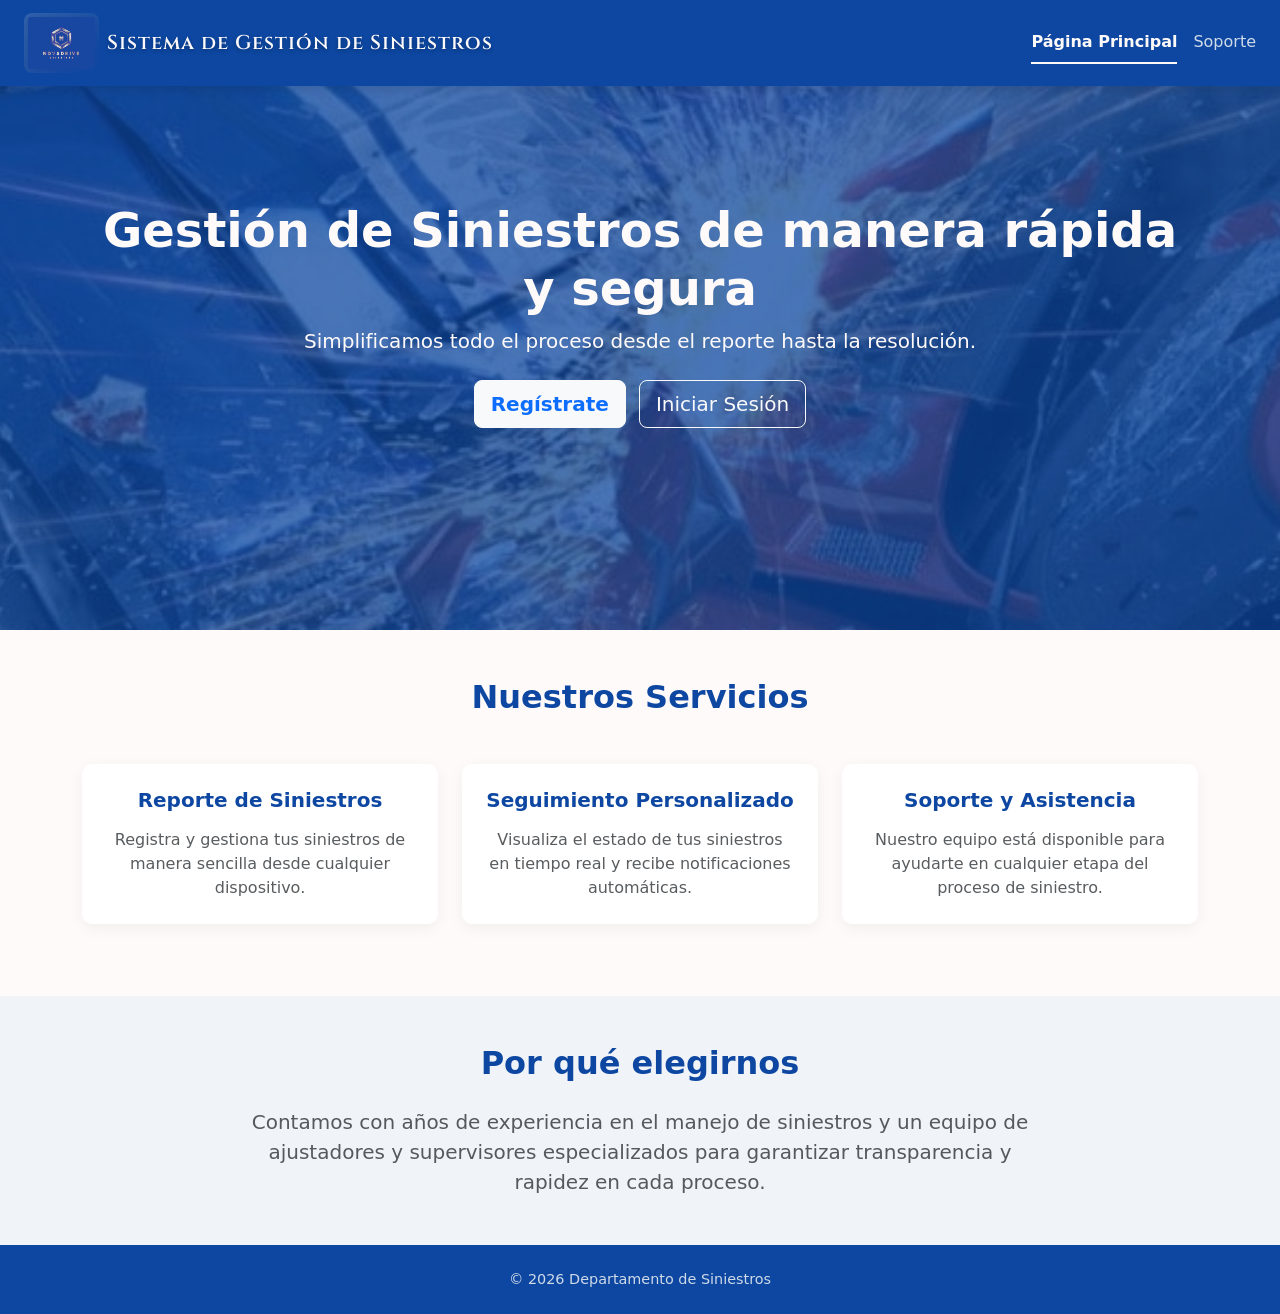
<file: app/view/Index.html>
<!DOCTYPE html>
<html lang="es">
<head>
  <meta charset="UTF-8">
  <meta name="viewport" content="width=device-width, initial-scale=1">
  <title>Bienvenido - Sistema de Gestión de Siniestros</title>
  <link rel="stylesheet" href="../assets/public/css/bootstrap.min.css">
  <link rel="stylesheet" href="../assets/css/styleInicioSesion.css">
</head>
<body>

<!-- NAVBAR -->
<header>
  <nav class="navbar navbar-expand-lg navbar-dark bg-corporate-dark fixed-top px-4">
    <a class="navbar-brand d-flex align-items-center" href="index.html">
        <img src="../assets/Img/Logo.png" alt="Logo Empresa" height="60" class="me-2"> <!-- Ajusté altura visual -->
        <span>Sistema de Gestión de Siniestros</span>
    </a>
    
    <div class="ms-auto d-flex align-items-center">
        <a href="index.html" class="nav-link-flat active">Página Principal</a>
        <a href="Soporte.html" class="nav-link-flat">Soporte</a>
    </div>
    </nav>
</header>

<!-- HERO PARALLAX -->
<section class="hero-parallax">
  <div class="container">
    <h1 class="display-5 fw-bold">Gestión de Siniestros de manera rápida y segura</h1>
    <p class="lead mb-4">Simplificamos todo el proceso desde el reporte hasta la resolución.</p>
    <a href="Registro.php" class="btn btn-light btn-lg me-2 fw-bold text-primary">Regístrate</a>
    <a href="InicioSesion.html" class="btn btn-outline-light btn-lg">Iniciar Sesión</a>
  </div>
</section>

<!-- SECCIÓN DE SERVICIOS -->
<section class="py-5">
  <div class="container">
    <h2 class="text-center section-title">Nuestros Servicios</h2>
    <div class="row text-center">
      <div class="col-md-4 mb-4">
        <div class="card h-100 card-service">
          <div class="card-body p-4">
            <h5 class="card-title fw-bold mb-3">Reporte de Siniestros</h5>
            <p class="card-text text-muted">Registra y gestiona tus siniestros de manera sencilla desde cualquier dispositivo.</p>
          </div>
        </div>
      </div>
      <div class="col-md-4 mb-4">
        <div class="card h-100 card-service">
          <div class="card-body p-4">
            <h5 class="card-title fw-bold mb-3">Seguimiento Personalizado</h5>
            <p class="card-text text-muted">Visualiza el estado de tus siniestros en tiempo real y recibe notificaciones automáticas.</p>
          </div>
        </div>
      </div>
      <div class="col-md-4 mb-4">
        <div class="card h-100 card-service">
          <div class="card-body p-4">
            <h5 class="card-title fw-bold mb-3">Soporte y Asistencia</h5>
            <p class="card-text text-muted">Nuestro equipo está disponible para ayudarte en cualquier etapa del proceso de siniestro.</p>
          </div>
        </div>
      </div>
    </div>
  </div>
</section>

<!-- SECCIÓN DE CONFIANZA -->
<section class="py-5" style="background-color: #f0f4f8;">
  <div class="container text-center">
    <h2 class="fw-bold mb-4" style="color: #0D47A1;">Por qué elegirnos</h2>
    <p class="lead mb-0 text-muted" style="max-width: 800px; margin: 0 auto;">Contamos con años de experiencia en el manejo de siniestros y un equipo de ajustadores y supervisores especializados para garantizar transparencia y rapidez en cada proceso.</p>
  </div>
</section>

<!-- FOOTER -->
<footer class="text-center">
  © 2026 Departamento de Siniestros
</footer>

<script src="../assets/public/js/bootstrap.bundle.min.js"></script>
</body>
</html>
</file>
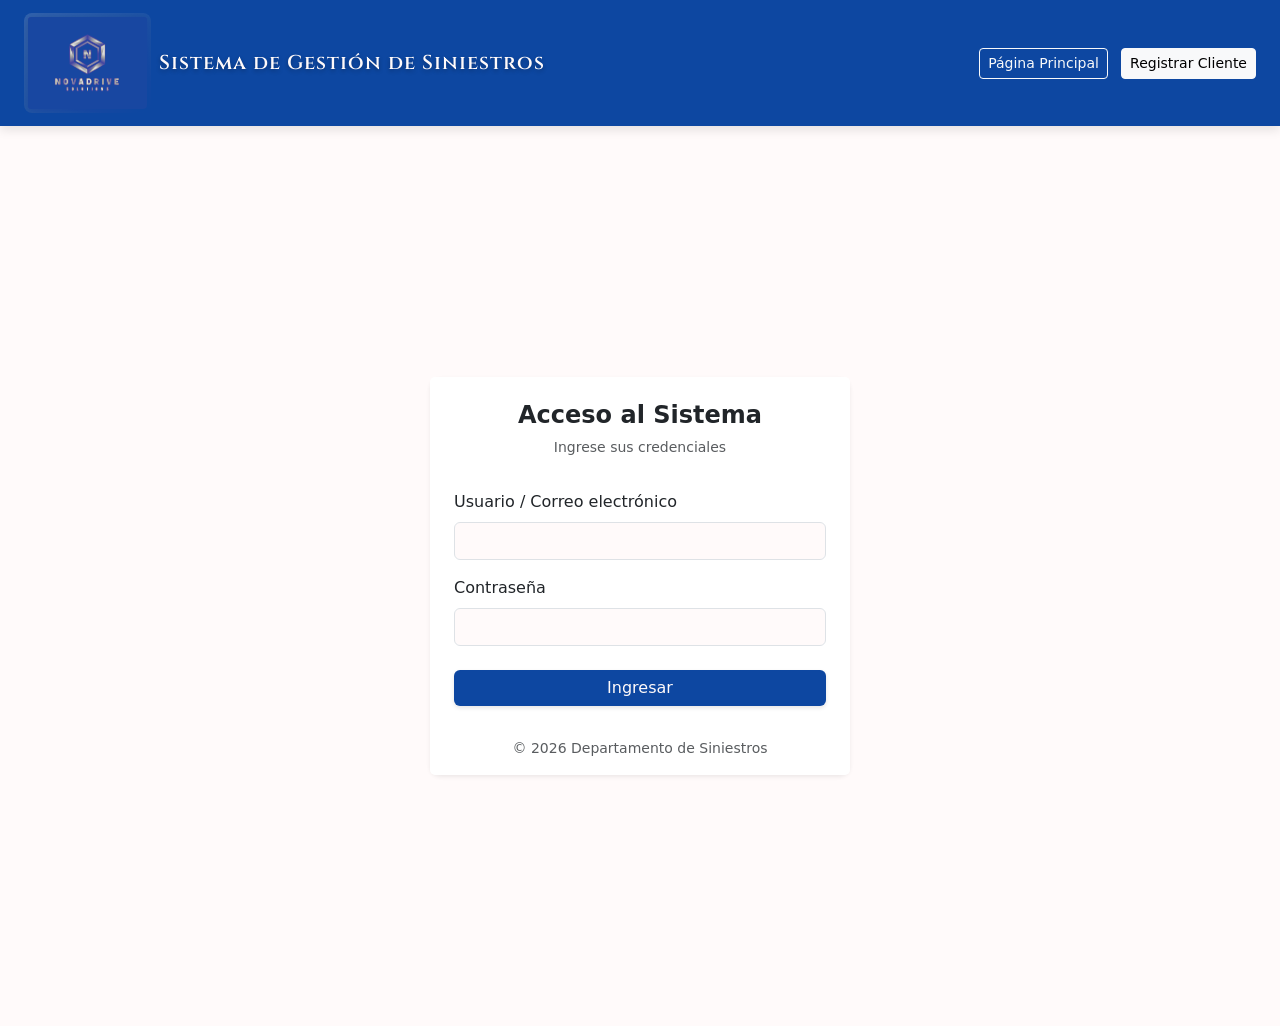
<file: app/view/InicioSesion.html>
<!DOCTYPE html>
<html lang="es">
<head>
  <meta charset="UTF-8">
  <meta name="viewport" content="width=device-width, initial-scale=1">
  <title>Sistema de Gestión de Siniestros</title>

  <!-- Bootstrap 5 -->
  <link rel="stylesheet" href="../assets/public/css/bootstrap.min.css">

  <!-- CSS personalizado -->
  <link rel="stylesheet" href="../assets/css/styleInicioSesion.css">
</head>
<body>

  <!-- HEADER SUPERIOR -->
  <header>
    <nav class="navbar navbar-expand-lg navbar-dark bg-corporate-dark px-4">
        <a class="navbar-brand d-flex align-items-center" href="Index.html">
          <img src="../assets/Img/Logo.png" alt="Logo Empresa" height="100" class="me-2">
          <span class="fw-semibold">Sistema de Gestión de Siniestros</span>
        </a>

      <div class="ms-auto">
        <a href="Index.html" class="btn btn-outline-light btn-sm me-2">
          Página Principal
        </a>
        <a href="Registro.php" class="btn btn-light btn-sm">
          Registrar Cliente
        </a>
      </div>
    </nav>
  </header>

  <!-- CONTENIDO PRINCIPAL -->
  <main class="container-fluid vh-100 d-flex align-items-center justify-content-center bg-corporate">
    
    <section class="card corporate-card shadow-sm">
      
      <header class="card-header text-center bg-white border-0 pt-4">
        <h1 class="h4 fw-bold text-dark">Acceso al Sistema</h1>
        <p class="text-muted small mb-0">Ingrese sus credenciales</p>
      </header>

      <div class="card-body p-4">

        <form action="../../auth/login.php" method="POST">

          <div class="mb-3">
            <label class="form-label">Usuario / Correo electrónico</label>
            <input type="email" name="email" class="form-control" required>
          </div>

          <div class="mb-4">
            <label class="form-label">Contraseña</label>
            <input type="password" name="password" class="form-control" required>
          </div>

          <div class="d-grid">
            <button type="submit" class="btn btn-corporate">
              Ingresar
            </button>
          </div>

        </form>

      </div>

      <div class="modal fade" id="loginError" tabindex="-1">
        <div class="modal-dialog">
          <div class="modal-content">

            <div class="modal-header bg-danger text-white">
              <h5 class="modal-title">Error</h5>
              <button type="button" class="btn-close" data-bs-dismiss="modal"></button>
            </div>

            <div class="modal-body">
              Usuario o contraseña incorrectos
            </div>

          </div>
        </div>
      </div>

      <footer class="card-footer text-center small text-muted bg-white border-0 pb-3">
        © 2026 Departamento de Siniestros
      </footer>

    </section>

  </main>
  <script src="../assets/public/js/bootstrap.bundle.min.js"></script>
  <script>
    const params = new URLSearchParams(window.location.search);
    if (params.has("error")) {
      const modal = new bootstrap.Modal(document.getElementById("loginError"));
      modal.show();
    }
  </script>
  
</body>
</html>
</file>
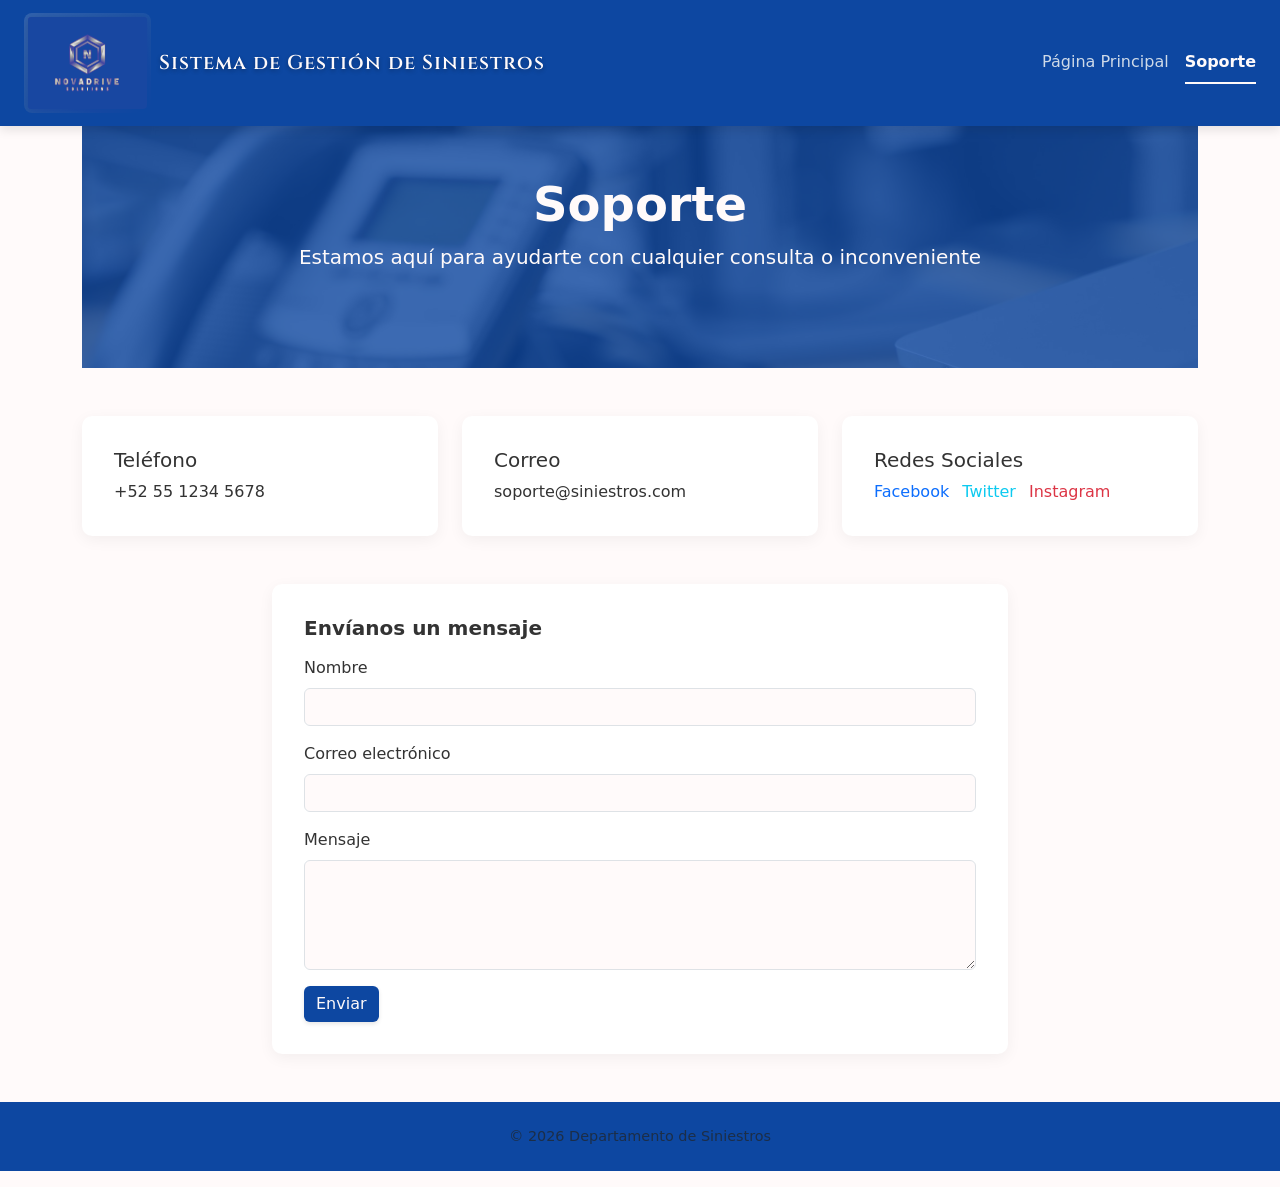
<file: app/view/Soporte.html>
<!DOCTYPE html>
<html lang="es">
<head>
  <meta charset="UTF-8">
  <meta name="viewport" content="width=device-width, initial-scale=1">
  <title>Soporte - Sistema de Gestión de Siniestros</title>

  <!-- Bootstrap -->
  <link rel="stylesheet" href="../assets/public/css/bootstrap.min.css">
  <link rel="stylesheet" href="../assets/css/styleInicioSesion.css">

</head>
<body class="bg-corporate">

<!-- NAVBAR -->
<header>
  <nav class="navbar navbar-expand-lg navbar-dark bg-corporate-dark fixed-top px-4">
  <a class="navbar-brand d-flex align-items-center" href="index.html">
    <img src="../assets/Img/Logo.png" alt="Logo Empresa" height="100" class="me-2">
    <span>Sistema de Gestión de Siniestros</span>
  </a>
  
  <div class="ms-auto d-flex align-items-center">
    <a href="index.html" class="nav-link-flat">Página Principal</a>
    <a href="Soporte.html" class="nav-link-flat active">Soporte</a>
  </div>
</nav>
</header>

<!-- CONTENIDO PRINCIPAL -->
<main class="container mt-5 pt-5">

  <!-- Encabezado de soporte -->
  <div class="support-header">
    <h1 class="display-5 fw-bold">Soporte</h1>
    <p class="lead">Estamos aquí para ayudarte con cualquier consulta o inconveniente</p>
  </div>

  <!-- Tarjetas de contacto -->
  <div class="row">

    <div class="col-md-4">
      <div class="support-card">
        <h5>Teléfono</h5>
        <p class="mb-0">+52 55 1234 5678</p>
      </div>
    </div>

    <div class="col-md-4">
      <div class="support-card">
        <h5>Correo</h5>
        <p class="mb-0">soporte@siniestros.com</p>
      </div>
    </div>

    <div class="col-md-4">
      <div class="support-card">
        <h5>Redes Sociales</h5>
        <p class="mb-0">
          <a href="#" class="text-decoration-none text-primary me-2">Facebook</a>
          <a href="#" class="text-decoration-none text-info me-2">Twitter</a>
          <a href="#" class="text-decoration-none text-danger">Instagram</a>
        </p>
      </div>
    </div>

  </div>

  <!-- Formulario de contacto rápido -->
  <div class="row mt-4">
    <div class="col-md-8 offset-md-2">
      <div class="support-card">
        <h5 class="fw-bold mb-3">Envíanos un mensaje</h5>
        <form action="/contacto" method="POST">
          <div class="mb-3">
            <label for="nombre" class="form-label">Nombre</label>
            <input type="text" class="form-control" id="nombre" name="nombre" required>
          </div>
          <div class="mb-3">
            <label for="email" class="form-label">Correo electrónico</label>
            <input type="email" class="form-control" id="email" name="email" required>
          </div>
          <div class="mb-3">
            <label for="mensaje" class="form-label">Mensaje</label>
            <textarea class="form-control" id="mensaje" name="mensaje" rows="4" required></textarea>
          </div>
          <button type="submit" class="btn btn-corporate">Enviar</button>
        </form>
      </div>
    </div>
  </div>

</main>

<footer class="text-center mt-4 mb-3 text-muted">
  © 2026 Departamento de Siniestros
</footer>

<script src="../assets/public/js/bootstrap.bundle.min.js"></script>
</body>
</html>
</file>
<file: app/assets/css/styleInicioSesion.css>
/* Importación de fuente elegante únicamente para la marca */
@import url('https://fonts.googleapis.com/css2?family=Cinzel:wght@500;600;700&display=swap');

/* ========================================= */
/* CSS GENERAL Y DE INICIO - PALETA RENOVADA */
/* ========================================= */

/* Fondo general */
.bg-corporate {
  background-color: #FFFAFA; /* Color principal */
}

/* Navbar oscuro corporativo */
.bg-corporate-dark {
  background-color: #0D47A1; /* Color secundario */
  box-shadow: 0 4px 10px rgba(0, 0, 0, 0.1); /* Sombreado sutil */
}

/* Marca e Integración de Logo con Degradado */
.navbar-brand img {
  border-radius: 8px;
  background: linear-gradient(135deg, rgba(255, 255, 255, 0.15) 0%, rgba(13, 71, 161, 0) 100%);
  padding: 4px;
  mix-blend-mode: lighten; /* Hace invisible el recuadro negro del logo sobre el azul */
  transition: all 0.3s ease;
  filter: drop-shadow(0 2px 4px rgba(0, 0, 0, 0.2));
}

.navbar-brand img:hover {
  background: linear-gradient(135deg, rgba(255, 255, 255, 0.25) 0%, rgba(13, 71, 161, 0.2) 100%);
}

/* Tipografía elegante exclusiva para el nombre de la empresa */
.navbar-brand span {
  font-family: 'Cinzel', Georgia, 'Times New Roman', serif;
  font-size: 1.25rem;
  font-weight: 600;
  letter-spacing: 1px;
  color: #FFFAFA;
  text-shadow: 0 2px 4px rgba(0, 0, 0, 0.3);
}

/* Tarjeta principal */
.corporate-card {
  width: 100%;
  max-width: 420px;
  border-radius: 10px;
  border: none;
  background-color: #ffffff;
  box-shadow: 0 8px 24px rgba(0, 0, 0, 0.08); /* Sombreado mejorado */
}

.corporate-card-register {
  width: 100%;
  max-width: 720px;
  border-radius: 10px;
  border: none;
  background-color: #ffffff;
  box-shadow: 0 8px 24px rgba(0, 0, 0, 0.08);
}

/* Botón principal */
.btn-corporate {
  background-color: #0D47A1; /* Color secundario */
  color: #FFFAFA;
  border: none;
  font-weight: 500;
  transition: all 0.3s ease;
  box-shadow: 0 2px 4px rgba(0, 0, 0, 0.1);
}

.btn-corporate:hover {
  background-color: #083375; /* Tono más oscuro del secundario para hover */
  color: #FFFAFA;
  transform: translateY(-2px);
  box-shadow: 0 4px 8px rgba(0, 0, 0, 0.15);
}

/* Inputs */
.form-control {
  background-color: #FFFAFA;
  border: 1px solid #dee2e6;
  border-radius: 6px;
  transition: all 0.2s;
}

.form-control:focus {
  border-color: #0D47A1;
  box-shadow: 0 0 0 0.2rem rgba(13, 71, 161, 0.15); /* Foco con color corporativo */
  background-color: #ffffff;
}

/* Navbar links planos integrados al menú */
.navbar .nav-link-flat {
  color: rgba(255, 255, 250, 0.8); /* texto claro */
  text-decoration: none;
  margin-left: 1rem;
  padding: 0.5rem 0; 
  font-weight: 500;
  transition: color 0.3s, border-bottom 0.3s;
  border-bottom: 2px solid transparent; 
}

.navbar .nav-link-flat:hover {
  color: #FFFAFA;
  border-bottom: 2px solid #FFFAFA; 
}

.navbar .nav-link-flat.active {
  color: #FFFAFA;
  border-bottom: 2px solid #FFFAFA; 
  font-weight: 600;
}

/* ========================================= */
/* INDEX.HTML */
/* ========================================= */

body {
  background-color: #FFFAFA;
  color: #333333;
}

/* Hero parallax */
.hero-parallax {
  background-image: url('../Img/siniestro.jpg');
  background-attachment: fixed;
  background-position: center;
  background-repeat: no-repeat;
  background-size: cover;
  min-height: 70vh;
  display: flex;
  align-items: center;
  justify-content: center;
  position: relative;
  color: #FFFAFA;
  text-align: center;
}

/* Overlay semi-transparente para mejorar legibilidad */
.hero-parallax::before {
  content: '';
  position: absolute;
  top: 0;
  left: 0;
  width: 100%;
  height: 100%;
  background-color: rgba(13, 71, 161, 0.75); /* Azul corporativo con opacidad */
  z-index: 1;
}

.hero-parallax .container {
  position: relative;
  z-index: 2;
}

/* Secciones */
.section-title {
  font-weight: 700;
  margin-bottom: 3rem;
  color: #0D47A1; /* Títulos en color secundario */
}

.card-service {
  border: none;
  border-radius: 10px;
  background-color: #ffffff;
  box-shadow: 0 4px 15px rgba(0, 0, 0, 0.05); /* Sombreado suave */
  transition: all 0.3s ease;
}

.card-service:hover {
  transform: translateY(-8px);
  box-shadow: 0 12px 24px rgba(0, 0, 0, 0.1);
}

.card-service .card-title {
  color: #0D47A1;
}

/* Footer */
footer {
  background-color: #0D47A1;
  padding: 1.5rem 0;
  color: rgba(255, 255, 250, 0.8);
  font-size: 0.9rem;
}

/* ========================================= */
/* SOPORTE */
/* ========================================= */
.support-header {
  padding: 5rem 2rem;
  background-image: url('../Img/Callcenter.jpg');
  background-attachment: fixed;
  background-size: cover;
  background-position: center;
  color: #FFFAFA;
  text-align: center;
  position: relative;
  margin-bottom: 3rem;
}

.support-header::before {
  content: '';
  position: absolute;
  top: 0; left: 0; width: 100%; height: 100%;
  background-color: rgba(13, 71, 161, 0.8);
  z-index: 1;
}

.support-header h1, .support-header p {
  position: relative;
  z-index: 2;
}

.support-card {
  border-radius: 10px;
  border: none;
  box-shadow: 0 4px 15px rgba(0, 0, 0, 0.05);
  padding: 2rem;
  margin-bottom: 1.5rem;
  background-color: #ffffff;
  transition: transform 0.3s;
}

.support-card:hover {
  transform: translateY(-5px);
  box-shadow: 0 8px 20px rgba(0, 0, 0, 0.08);
}

/* ========================================= */
/* BUSQUEDA */
/* ========================================= */
.search-bar {
  max-width: 600px;
  margin: 2rem auto 2rem auto;
  display: flex;
  gap: 0.5rem;
}

.search-bar .form-control {
  border-radius: 30px;
  padding: 0.75rem 1.5rem;
  box-shadow: 0 2px 10px rgba(0,0,0,0.05);
}

.search-bar .btn {
  border-radius: 30px;
  padding: 0.75rem 1.5rem;
}

.no-results {
  text-align: center;
  margin-top: 2rem;
  color: #6c757d;
}
</file>
